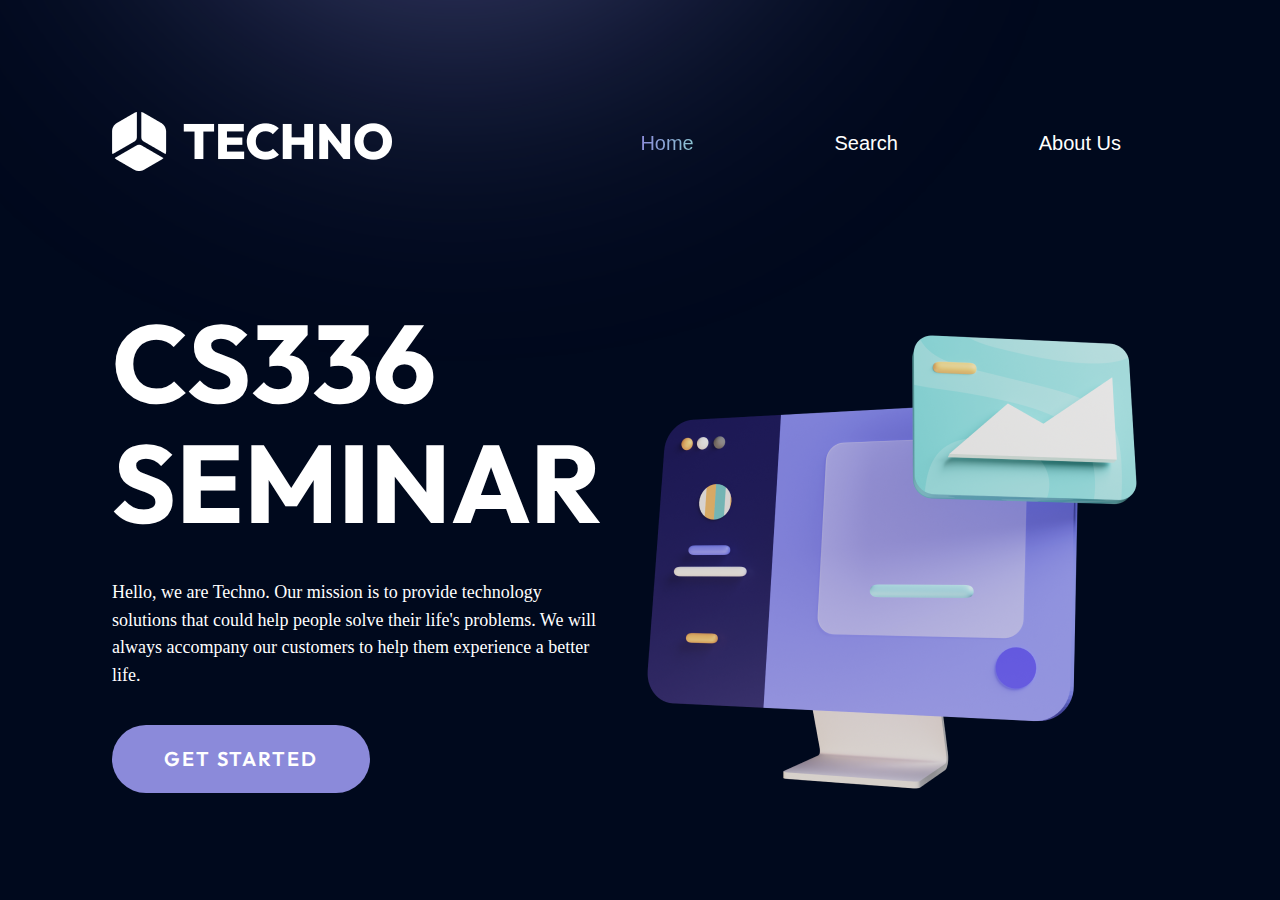
<file: index.html>
<!DOCTYPE html>
<html lang="en">
<head>
    <meta charset="UTF-8">
    <meta name="viewport" content="width=device-width, initial-scale=1.0">
    <title>IS252</title>
    <style>
        body{
            background-color: #fff;
        }
    </style>
</head>
<body onload="redirectToHomepage()">
    <script>
        function redirectToHomepage() {
            window.location.href = "./pages/home.html";
        }
    </script>
</body>
</html>
</file>
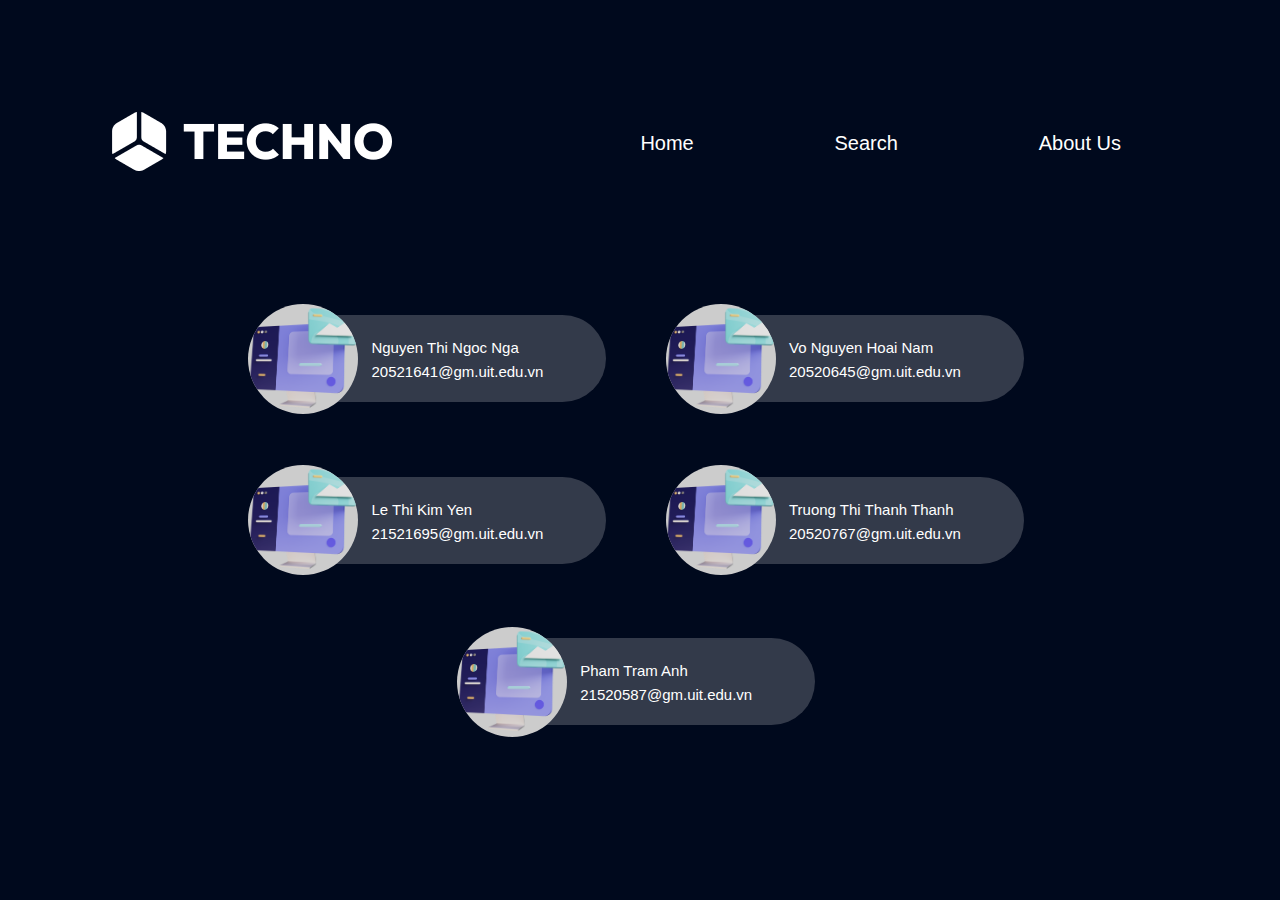
<file: pages/about.html>
<!DOCTYPE html>
<html lang="en">

<head>
    <meta charset="UTF-8">
    <meta name="viewport" content="width=device-width, initial-scale=1.0">
    <title>CS336</title>
    <link rel="stylesheet" href="../css/about.css">
</head>

<body>
    <div class="header">
        <div class="logo">
            <img src="../src/Logo.png" alt="" class="logoimg">
        </div>
        <ul class="navbar">
            <li><a href="home.html" class="nav-item">Home</a></li>
            <li><a href="search.html" class="nav-item">Search</a></li>
            <li><a href="about.html" class="nav-item">About Us</a></li>
        </ul>
    </div>


    <div class="section">
        <div class="person">
            <div class="avt">
                <img src="../src/ngocnga.png" alt="">
            </div>
            <div class="info">
                <p class="name">Nguyen Thi Ngoc Nga</p>
                <p class="title">20521641@gm.uit.edu.vn</p>
            </div>
        </div>
        <div class="person">
            <div class="avt">
                <img src="../src/namvo.png" alt="">
            </div>
            <div class="info">
                <p class="name">Vo Nguyen Hoai Nam</p>
                <p class="title">20520645@gm.uit.edu.vn</p>
            </div>
        </div>
        <div class="person">
            <div class="avt">
                <img src="../src/kimyen.png" alt="">
            </div>
            <div class="info">
                <p class="name">Le Thi Kim Yen</p>
                <p class="title">21521695@gm.uit.edu.vn</p>
            </div>
        </div>
        <div class="person">
            <div class="avt">
                <img src="../src/thanhthanh.png" alt="">
            </div>
            <div class="info">
                <p class="name">Truong Thi Thanh Thanh</p>
                <p class="title">20520767@gm.uit.edu.vn</p>
            </div>
        </div>
        <div class="person">
            <div class="avt">
                <img src="../src/tramanh.png" alt="">
            </div>
            <div class="info">
                <p class="name">Pham Tram Anh</p>
                <p class="title">21520587@gm.uit.edu.vn</p>
            </div>
        </div>
    </div>

    <script src="../js/main.js"></script>
</body>

</html>
</file>
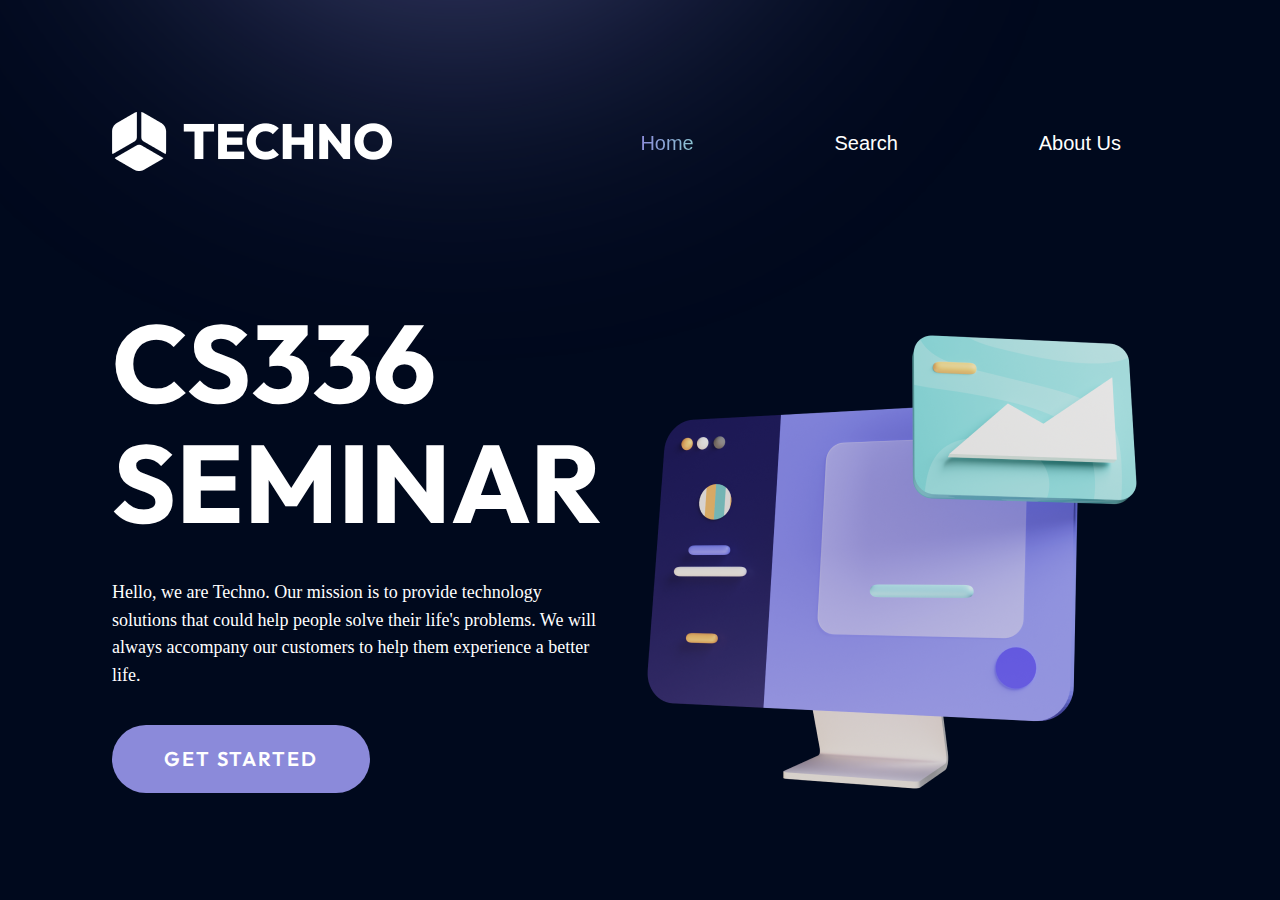
<file: pages/home.html>
<!DOCTYPE html>
<html lang="en">

<head>
    <meta charset="UTF-8">
    <meta name="viewport" content="width=device-width, initial-scale=1.0">
    <title>CS336</title>
    <link rel="stylesheet" href="../css/home.css">
</head>

<body>
    <div class="header">
        <div class="logo">
            <img src="../src/Logo.png" alt="" class="logoimg">
        </div>
        <ul class="navbar">
            <li><a href="home.html" class="nav-item">Home</a></li>
            <li><a href="search.html" class="nav-item">Search</a></li>
            <li><a href="about.html" class="nav-item">About Us</a></li>
        </ul>
    </div>
    <div class="bg">
        <div class="blur1"></div>
        <div class="blur2"></div>
    </div>
    <div class="section">
        <div class="left-col">
            <p class="title">CS336<br>SEMINAR</p>
            <p class="subscription">Hello, we are Techno. Our mission is to provide technology solutions that could help
                people solve their life's problems. We will always accompany our customers to help them experience a
                better life.</p>
            <button class="getStartBtn" onclick="toSearch()">Get Started</button>
        </div>
        <div class="right-col">
            <img src="../src/Computer.png" alt="" class="rightImg">
        </div>
    </div>

    <script>
        function toSearch() {
            window.location.href = "search";
        }
    </script>
    <script src="../js/main.js"></script>
</body>

</html>
</file>
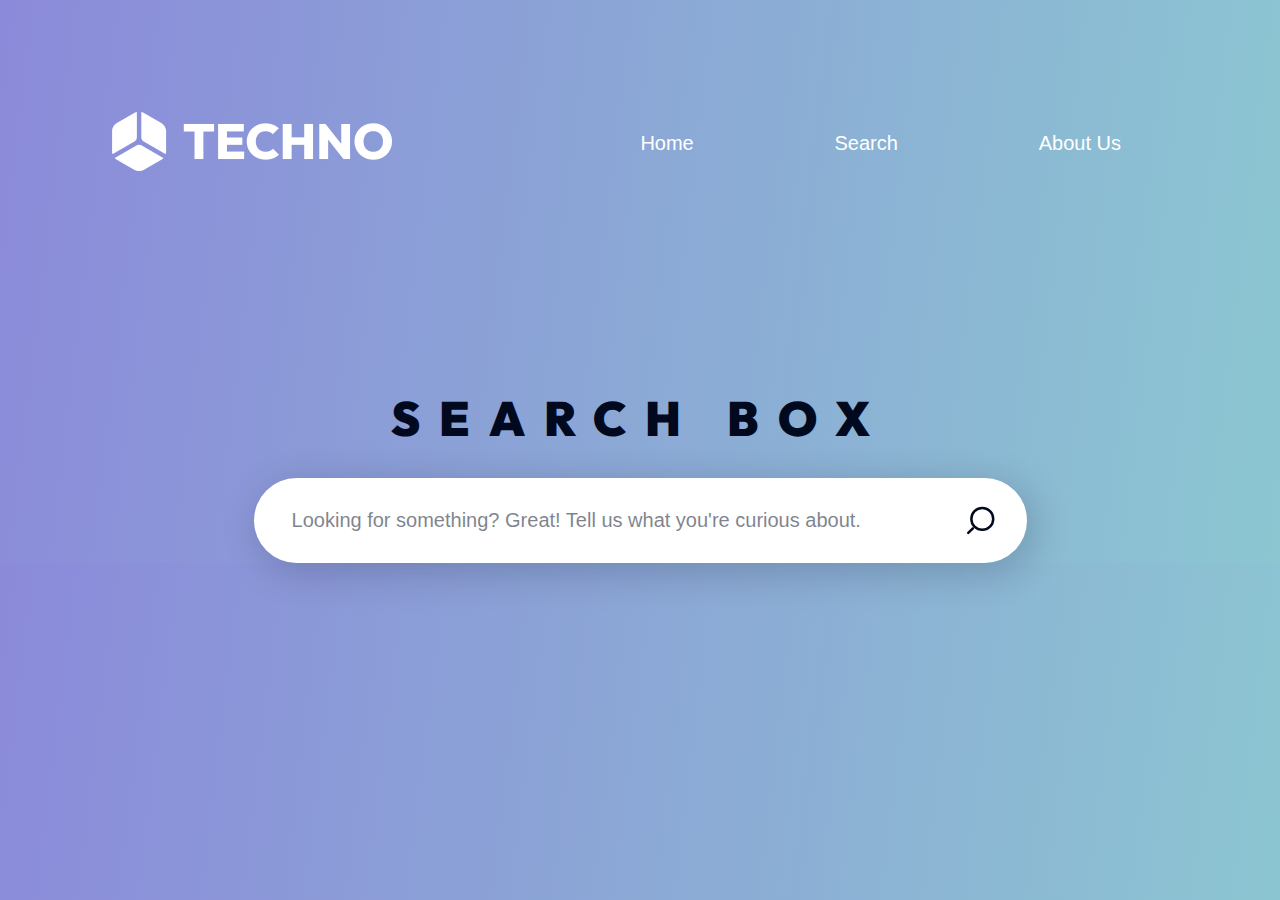
<file: pages/search.html>
<!DOCTYPE html>
<html lang="en">

<head>
    <meta charset="UTF-8">
    <meta name="viewport" content="width=device-width, initial-scale=1.0">
    <title>CS336</title>
    <link rel="stylesheet" href="../css/search.css">
</head>

<body>
    <div class="header">
        <div class="logo">
            <img src="../src/Logo.png" alt="" class="logoimg">
        </div>
        <ul class="navbar">
            <li><a href="home.html" class="nav-item">Home</a></li>
            <li><a href="search.html" class="nav-item">Search</a></li>
            <li><a href="about.html" class="nav-item">About Us</a></li>
        </ul>
    </div>

    <div class="search-contain">
        <div class="title">search box</div>
        <div class="searchInput">
            <input type="text" placeholder="Looking for something? Great! Tell us what you're curious about." id="searchBar">
            <ul id="suggestions"></ul>
            <svg xmlns="http://www.w3.org/2000/svg" width="45" height="45" viewBox="0 0 45 45" fill="none" id="searchBtn">
                <circle cx="13.125" cy="13.125" r="13.125" transform="matrix(-1 0 0 1 37.5 7.5)" stroke="#00091D"
                    stroke-width="3" />
                <path d="M7.5 37.5L13.125 31.875" stroke="#00091D" stroke-width="3" stroke-linecap="round" />
            </svg>
        </div>

        <div id="result"></div>
    </div>

    <script src="../js/search.js"></script>
    <script src="../js/main.js"></script>
</body>

</html>
</file>
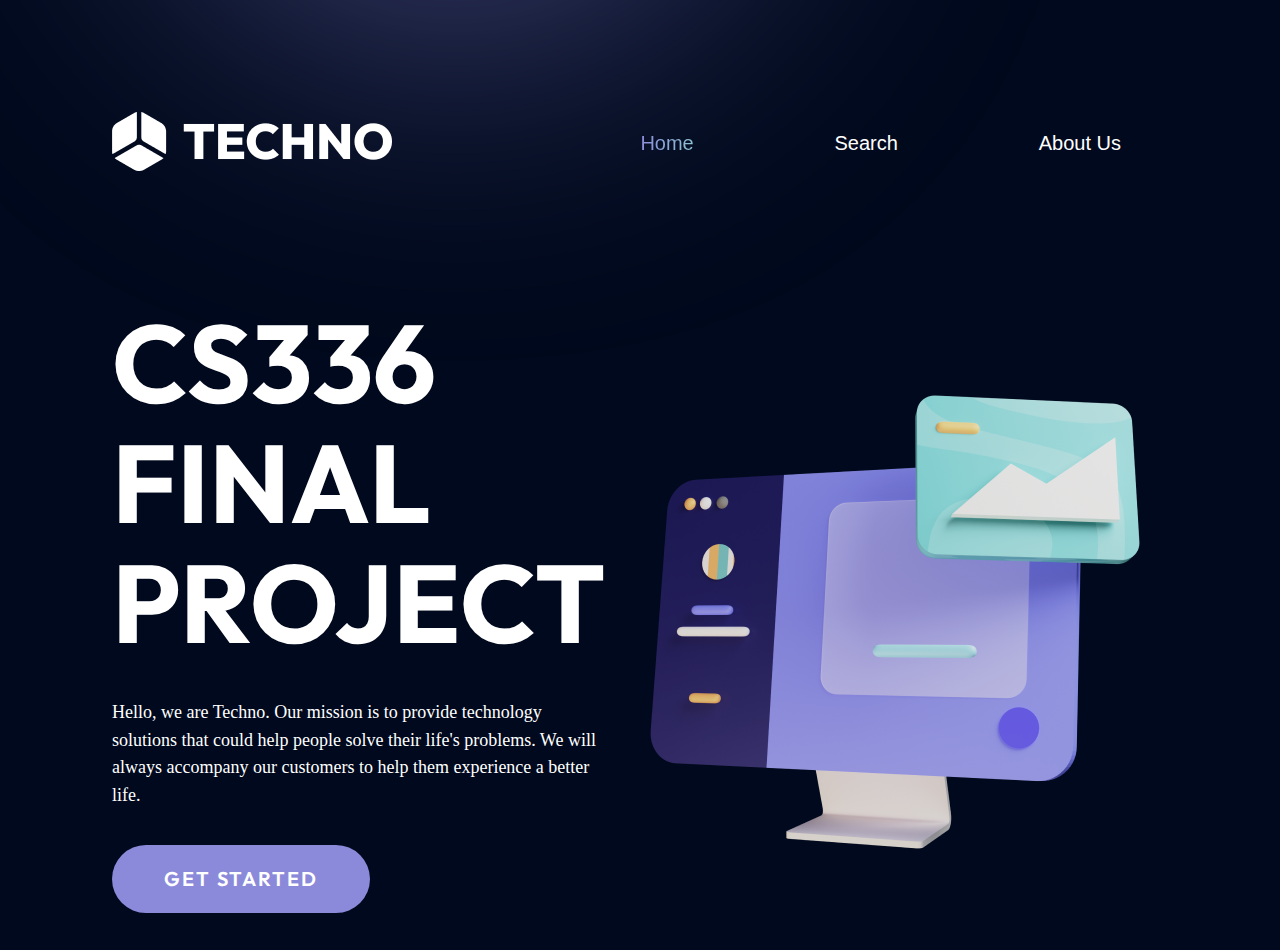
<file: DEMO_APP/WEB_INTERFACE/pages/home.html>
<!DOCTYPE html>
<html lang="en">

<head>
    <meta charset="UTF-8">
    <meta name="viewport" content="width=device-width, initial-scale=1.0">
    <title>CS336</title>
    <link rel="stylesheet" href="../css/home.css">
</head>

<body>
    <div class="header">
        <div class="logo">
            <img src="../src/Logo.png" alt="" class="logoimg">
        </div>
        <ul class="navbar">
            <li><a href="home.html" class="nav-item">Home</a></li>
            <li><a href="search.html" class="nav-item">Search</a></li>
            <li><a href="about.html" class="nav-item">About Us</a></li>
        </ul>
    </div>
    <div class="bg">
        <div class="blur1"></div>
        <div class="blur2"></div>
    </div>
    <div class="section">
        <div class="left-col">
            <p class="title">CS336<br>FINAL PROJECT</p>
            <p class="subscription">Hello, we are Techno. Our mission is to provide technology solutions that could help
                people solve their life's problems. We will always accompany our customers to help them experience a
                better life.</p>
            <button class="getStartBtn" onclick="toSearch()">Get Started</button>
        </div>
        <div class="right-col">
            <img src="../src/Computer.png" alt="" class="rightImg">
        </div>
    </div>

    <script>
        function toSearch() {
            window.location.href = "search";
        }
    </script>
    <script src="../js/main.js"></script>
</body>

</html>
</file>
<file: css/about.css>
@import url(style.css);

body {
    background-color: var(--Dark-Blue)
}

.section {
    display: grid;
    grid-template-columns: repeat(2, 1fr);
    /* 3 cột với chiều rộng bằng nhau */
    grid-gap: 3.12rem;
    /* Khoảng cách giữa các ô */

}

.person {
    display: flex;
    flex-direction: row;
    justify-content: center;
    align-items: center;
    width: max-content;
    padding: 0.77rem 0.55rem;
    grid-column: span 1; 
}

.person:hover {
    transform: translate(0, -0.5rem);
    /* Khi hover thì dịch lên 0.5rem */

    transition: all 0.2s ease-in-out;
}

.person:nth-child(1),
.person:nth-child(3) {
    place-self: end;
    /* Đặt ở cuối theo chiều dọc */
}

.person:nth-child(2),
.person:nth-child(4) {
    place-self: start;
    /* Đặt ở đầu theo chiều dọc */
}

.person:last-child {
    grid-column: span 2;
    /* ô cuối cùng chiếm 2 cột */
    place-self: center;
}

.avt {
    width: 6.875rem;
    height: 6.875rem;
    border-radius: 50%;
    object-fit: cover;
    background-color: #ccc;
    position: absolute;
    z-index: 100;
    transform: translate(-8rem, 0);
}

.avt img {
    width: 100%;
    height: 100%;
    border-radius: 50%;
    object-fit: cover;

}

.info {
    color: #fff;
    width: 21.875rem;
    height: 5.4375rem;
    background-color: var(--third-color);
    border-radius: 9.375rem;

}

.info p:first-child {
    margin-top: 1.3rem;
}

.info p {
    font-family: 'open-sans', sans-serif;
    font-size: 0.9375rem;
    font-weight: 400;
    margin-left: 6rem;
    line-height: 1.5rem;
    transform: translate(1.2rem, 0);
}
</file>
<file: css/home.css>
@import url(style.css);

body {
    background-color: var(--Dark-Blue)
}

.bg {
    position: absolute;
    top: 0;
    z-index: -100;
    height: 100vh;
    width: 100%;
    overflow: hidden;
}

.bg .blur1 {
    border-radius: 37rem;
    background: rgba(139, 138, 218, 0.50);
    width: 37rem;
    height: 37rem;
    filter: blur(153px);
    transform: translate(10rem, -35rem);
}

.bg .blur2 {
    border-radius: 37rem;
    opacity: 0.8;
    background: #8CD0D0;
    width: 37rem;
    height: 37rem;
    filter: blur(153px);
    transform: translate(100rem, -10rem);
}

.section {
    display: flex;
    justify-content: space-between;
    align-items: center;
    padding: 0 7rem;
}

.left-col {
    display: flex;
    flex-direction: column;
    align-items: flex-start;
    gap: 2.25rem;
}

.left-col .title {
    color: #FFF;
    font-family: 'Outfit';
    font-size: 6.875rem;
    font-weight: 700;
    line-height: 7.5rem;
    /* 109.091% */
    text-transform: capitalize;
}

.left-col .subscription {
    color: #FFF;
    font-family: Roboto;
    font-size: 1.125rem;
    font-weight: 400;
    line-height: 1.71875rem;
    text-wrap: wrap;
    max-width: 38.8125rem;
}

.getStartBtn {
    border: none;
    border-radius: 6.25rem;
    background: #8B8ADA;
    width: 16.125rem;
    height: 4.25rem;

    color: white;
    font-family: 'Outfit';
    font-size: 1.25rem;
    font-weight: 600;
    line-height: 1.71875rem;
    /* 137.5% */
    letter-spacing: 0.125rem;
    text-transform: uppercase;
    margin-bottom: 2.31rem;

    cursor: pointer;
}

.getStartBtn:hover {
    background: var(--Gradient);
    transition: 1s all ease-in-out;
}


.right-col {
    width: 36.0625rem;
    height: 31.25rem;
    margin-right: 2rem;
}
</file>
<file: css/search.css>
@import url(style.css);

body {
    background: var(--Gradient);
}

.search-contain {
    margin-top: 6.3725rem;
    display: flex;
    justify-content: center;
    align-items: center;
    flex-direction: column;
}

.search-contain .title {
    color: var(--Dark-Blue);
    font-family: 'Outfit';
    font-size: 3rem;
    font-style: normal;
    font-weight: 900;
    line-height: 1.71875rem;
    /* 57.292% */
    letter-spacing: 1.17rem;
    text-transform: uppercase;
    margin-bottom: 2.87rem;
}

.search-contain .searchInput {
    border-radius: 3.125rem;
    background: #FFF;
    box-shadow: 6px 8px 40px 0px rgba(0, 9, 29, 0.20);
    width: 48.3125rem;
    height: 5.3125rem;
    display: flex;
    flex-direction: row;
    justify-content: space-between;
    position: relative;
}

.search-contain .searchInput input {
    border: none;
    background: none;
    outline: none;
    width: 100%;
    height: 100%;
    margin-left: 2.38rem;
    font-size: 1.25rem;
    font-weight: 400;
    line-height: 1.71875rem;
    /* 137.5% */
    color: #00091D;
}

.search-contain .searchInput input::placeholder {
    color: #00091D;
    opacity: 0.5;
}

.search-contain .searchInput svg {
    width: 2.8125rem;
    height: 2.8125rem;
    margin: 1.25rem 1.69rem;
    cursor: pointer;
}

#suggestions {
    position: absolute;
    top: 100%;
    left: 0;
    width: 100%;
    list-style: none;
    margin-top: 1.25rem;
    padding: 0;
    display: none;
    border: none;
    border-radius: 0.9375rem;
    box-shadow: 6px 8px 40px 0px rgba(0, 9, 29, 0.20);
    background-color: #fff;
}

#suggestions li {
    padding-left: 1.87rem;
    height: 3.125rem;
    line-height: 3.125rem;
    cursor: pointer;
    border-radius: 0.9375rem;
}

#suggestions li:hover {
    background-color: #f1f1f1;

}

.result {}

.hidden {
    opacity: 0;
    max-height: 0;
    overflow: hidden;
    transition: max-height 0.5s ease-in-out, opacity 0.5s ease-in-out;
}

.visible {
    max-height: 3000px;
    /* Điều này có thể thay đổi tùy thuộc vào nội dung của bạn */
    opacity: 1;
    transition: max-height 0.5s ease-in-out, opacity 0.5s ease-in-out;
}

table {

    width: 50rem;
    border-collapse: collapse;
    border-spacing: 0;
    margin-top: 1.25rem;
    border-top: rgba(0, 9, 29, 0.20) 0.2rem solid;
}

table td {
    padding: 0.69rem 1.81rem;
    text-align: center;
    vertical-align: top;
}

table tr td:last-child {
    text-align: left;
    text-wrap: wrap;
}

table tr th {
    font-family: 'Roboto';
    font-size: 1.25rem;
    font-weight: 800;
    line-height: 1.71875rem;
    padding: 1.94rem 1.81rem 0.69rem 1.81rem;
    white-space: nowrap;
}

table tr th:last-child {
    text-align: left;
}
</file>
<file: DEMO_APP/WEB_INTERFACE/css/home.css>
@import url(style.css);

body {
    background-color: var(--Dark-Blue)
}

.bg {
    position: absolute;
    top: 0;
    z-index: -100;
    height: 100vh;
    width: 100%;
    overflow: hidden;
}

.bg .blur1 {
    border-radius: 37rem;
    background: rgba(139, 138, 218, 0.50);
    width: 37rem;
    height: 37rem;
    filter: blur(153px);
    transform: translate(10rem, -35rem);
}

.bg .blur2 {
    border-radius: 37rem;
    opacity: 0.8;
    background: #8CD0D0;
    width: 37rem;
    height: 37rem;
    filter: blur(153px);
    transform: translate(100rem, -10rem);
}

.section {
    display: flex;
    justify-content: space-between;
    align-items: center;
    padding: 0 7rem;
}

.left-col {
    display: flex;
    flex-direction: column;
    align-items: flex-start;
    gap: 2.25rem;
}

.left-col .title {
    color: #FFF;
    font-family: 'Outfit';
    font-size: 6.875rem;
    font-weight: 700;
    line-height: 7.5rem;
    /* 109.091% */
    text-transform: capitalize;
}

.left-col .subscription {
    color: #FFF;
    font-family: Roboto;
    font-size: 1.125rem;
    font-weight: 400;
    line-height: 1.71875rem;
    text-wrap: wrap;
    max-width: 38.8125rem;
}

.getStartBtn {
    border: none;
    border-radius: 6.25rem;
    background: #8B8ADA;
    width: 16.125rem;
    height: 4.25rem;

    color: white;
    font-family: 'Outfit';
    font-size: 1.25rem;
    font-weight: 600;
    line-height: 1.71875rem;
    /* 137.5% */
    letter-spacing: 0.125rem;
    text-transform: uppercase;
    margin-bottom: 2.31rem;

    cursor: pointer;
}

.getStartBtn:hover {
    background: var(--Gradient);
    transition: 1s all ease-in-out;
}


.right-col {
    width: 36.0625rem;
    height: 31.25rem;
    margin-right: 2rem;
}
</file>
